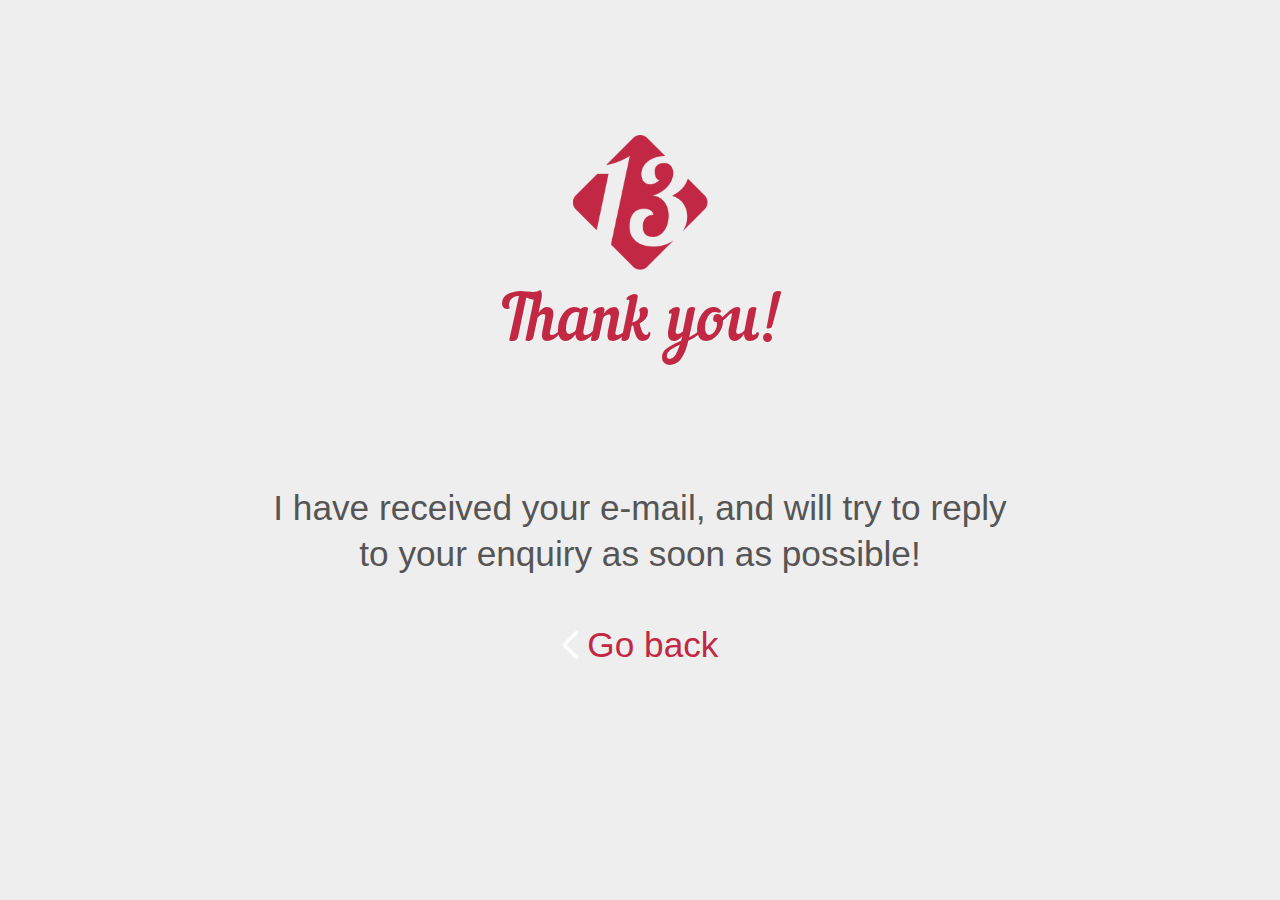
<file: inc/thanks.html>
<!doctype html>
<html>
<head>
	<meta charset="utf-8">
	<title>13 Colours - Thank you</title>
	<meta name="description" content="13 Colours is my (Irina Predescu) online porfolio and resume, showing my work as a web designer and front-end developer" />
  <meta name="viewport" content="initial-scale=1, width=device-width, maximum-scale=1, minimum-scale=1, user-scalable=no">
	<link rel="shortcut icon" id="favicon" href="images/favicon.png"> 
	<meta name="author" content="Irina Predescu">
	<link href='../css/style.css' rel='stylesheet' type='text/css'>
</head>
<body>

  <img src="../images/logo.png" alt="13 Colours | Home" id="logo" class="nav" data-index='1'/>

  <h1 class="page_title inc_page">Thank you!</h1>
  <p class="inc_page">I have received your e-mail, and will try to reply to your enquiry as soon as possible!<br/><br/><a href="../index.html" title="Back to the home page"/><img src="../images/arr_left_m.png"/> Go back</a></p>

</body>
</html>
</file>
<file: css/style.css>
button,input,optgroup,select,textarea{color:inherit;margin:0;-webkit-appearance:none}button{overflow:visible}button,select{text-transform:none}button,html input[type=button],input[type=reset],input[type=submit]{-webkit-appearance:button;cursor:pointer}button[disabled],html input[disabled]{cursor:default}button::-moz-focus-inner,input::-moz-focus-inner{border:0;padding:0}input{line-height:normal}input[type=checkbox],input[type=radio]{box-sizing:border-box;padding:0}input[type=number]::-webkit-inner-spin-button,input[type=number]::-webkit-outer-spin-button{height:auto}input[type=search]{-webkit-appearance:textfield;-moz-box-sizing:content-box;-webkit-box-sizing:content-box;box-sizing:content-box}input[type=search]::-webkit-search-cancel-button,input[type=search]::-webkit-search-decoration{-webkit-appearance:none}a,img{outline:none;border:none}@font-face{font-family:Nautilus;src:url(fonts/Nautilus.ttf) format('truetype'),url(fonts/Nautilus.otf) format('opentype')}@font-face{font-family:Roboto,sans-serif;src:url(fonts/Roboto-Thin_0.ttf) format('truetype')}body,html{background-color:#eee;color:#555;font-family:Roboto,Helvetica,Arial,sans-serif;font-weight:300;line-height:1.3;font-size:16px;text-align:center;-webkit-font-smoothing:antialiased;margin:0}#iefb{display:none}a:active,a:hover,a:link,a:visited{text-decoration:none;outline:0;border:none;color:#c22844}h1,h2{color:#c22844;font-family:Roboto,Helvetica,sans-serif;font-size:1.6em;font-weight:100;text-align:center}h2{font-size:1.2em;margin-top:20px}p{font-size:1.6em}hr{width:50%;position:absolute;left:25%;margin:0!important;display:none;z-index:30;border-top:1px solid #fff;border-left:transparent}hr:first-child{top:20%}hr:nth-child(4){bottom:26%}::-webkit-scrollbar{width:10px}::-webkit-scrollbar-track{background-color:#fff;border-radius:3px}.page1 ::-webkit-scrollbar-track,.page3 ::-webkit-scrollbar-track{background-color:#eee}::-webkit-scrollbar-thumb{border-radius:3px;background-color:#c22844}.main{width:100%;margin:0}.main>div{overflow:hidden;min-height:100%;height:auto}.main>div.page1>img{position:absolute;width:80%;left:10%}#panel_action{position:fixed;display:block;top:0;left:0;z-index:999;padding:20px;color:#555;cursor:pointer}#panel_action img{width:8px;height:14px;position:relative;top:1px}#panel_action span{color:#fff}.nav{width:40%;height:100%;top:0;left:0;position:fixed;display:block;z-index:900;background-color:#c22844;text-align:left;opacity:0;-webkit-transform:translateX(-100%);-moz-transform:translateX(-100%);-o-transform:translateX(-100%);transform:translateX(-100%);-webkit-transition:transform 300ms ease;-moz-transition:transform 300ms ease;-o-transition:transform 300ms ease;transition:transform 300ms ease}.nav.open{opacity:1;-webkit-transform:translateX(0%);-moz-transform:translateX(0);-o-transform:translateX(0);transform:translateX(0)}.nav a:first-child{margin-top:40px}.nav a{width:80%;padding:15px 0;margin:0 10%;display:block;font-family:Roboto,Helvetica,sans-serif;font-weight:300;font-size:1em;color:#fff;border-bottom:1px solid rgba(255,255,255,.5);cursor:pointer}.nav a.active{font-family:Roboto,Arial,sans-serif;font-weight:500;color:#fff}#logo{width:auto;max-width:300px;height:auto;max-height:15%;position:fixed;top:40px;right:20px;left:20px;margin:0 auto;z-index:300;display:block;background-color:transparent}.nav#logo{border-bottom:none;opacity:1;-webkit-transform:none;-moz-transform:none;-o-transform:none;transform:none}.page1,.page2,.page3,.page4{position:relative}.page1,.page3{background-color:#eee}.page2,.page4{background-color:#fff}.page_container{width:90%;height:70%;position:absolute;top:30%;bottom:0;margin:0 5%;display:block;overflow-x:hidden;overflow-y:scroll;-webkit-mask-image:-webkit-gradient(linear,left top,left bottom,color-stop(0,rgba(0,0,0,0)),color-stop(.03,rgba(0,0,0,1)),color-stop(.97,rgba(0,0,0,1)),color-stop(1,rgba(0,0,0,0)))}.page_title{width:100%;height:15%;display:block;margin:2% auto;font-family:Nautilus,Roboto,Arial,sans-serif;font-size:2em;color:#c22844;text-shadow:1px 1px 0 rgba(255,255,255,.6);text-align:center}.slider_replace{width:96%;height:auto;position:relative;top:50%;padding:5% 2%;-webkit-transform:translateY(-50%);-moz-transform:translateY(-50%);-o-transform:translateY(-50%);transform:translateY(-50%)}#hello1,.slider_replace{font-family:Roboto,Arial,sans-serif;font-weight:100;font-size:1.4em}.fill_color{width:530px;height:1px;display:block;position:relative;top:190px;left:50%;z-index:10;margin-left:-265px;background-color:#c22844}#hello2 img{width:auto;height:auto;max-width:540px;max-height:100%;position:absolute;z-index:20;top:11px;left:50%;margin-left:-270px}#scroll_down{width:100px;height:auto;position:absolute;left:50%;bottom:3%;margin-left:-50px;display:none;text-align:center}#scroll_down a{color:#555;display:block}#scroll_down img{position:relative;bottom:0}.p_item{width:20%;height:auto;position:relative;margin-left:10%;margin-right:10%;display:inline-block}.p_item:hover{cursor:pointer}.proj_info{width:58%;position:absolute;left:40%;top:50%;-webkit-transform:translateY(-50%);-moz-transform:translateY(-50%);-o-transform:translateY(-50%);transform:translateY(-50%)}.proj_title{display:block;font-size:1.2em;color:#c22844}.proj_desc{display:block;font-size:.8em}#project_view{position:fixed;left:50%;top:50%;opacity:0;display:none;z-index:1000;background-color:#fff;font-family:Helvetica,Arial,sans-serif;text-align:left}#proj_close{background:url(../images/close.png) 0 0/15px 15px no-repeat;width:15px;height:15px;position:absolute;right:0;margin:2.5%;cursor:pointer;z-index:1000}#proj_title{width:85%;height:7%;padding:1% 2.5%;font-size:1em;color:#c22844;text-transform:uppercase;position:relative;z-index:100}#proj_desc{width:95%;height:20%;padding:1% 2.5%;border-bottom:1px solid #ddd;font-size:.8em;color:#777;max-height:70px}#proj_gallery{width:95%;top:35%;bottom:8%;padding:10px 2.5%;text-align:center;position:absolute;overflow-y:scroll}.set{display:none}.proj_row{width:100%;height:auto;position:relative;text-align:center}.proj_column{display:inline-block;padding:5%;text-align:center;position:relative}.c30,.c50,.c70{width:90%}.proj_column p{font-size:1em}.proj_column img{max-width:100%;max-height:600px;height:auto}.proj_column_text{height:10%}#proj_next,#proj_prev{position:absolute;bottom:0;font-size:.8em;color:#777;cursor:pointer;padding-bottom:1%;padding-top:1%}#proj_prev{left:2.5%}#proj_next{right:2.5%}#proj_next:hover,#proj_prev:hover{cursor:pointer;color:#c22844}#proj_next img,#proj_prev img{width:15px;height:15px;position:relative;top:1px}#timeline{width:100%;height:70%;min-height:260px;position:relative;display:none}#time_bar{width:100%;height:4px;position:absolute;top:50%;margin-top:-2px;background-color:#c22844}.time_item{width:25%;height:50%;position:absolute;display:none;text-align:center}.time_item.animated{display:block}.time_item_text{width:100%;text-align:center;font-family:Roboto,Helvetica,sans-serif;font-weight:300;font-size:12px;color:#555}.time_item_text span{font-family:Roboto,Helvetica,sans-serif;font-weight:500;color:#c22844}.time_item_pin{width:30px;height:30px;position:absolute;left:50%;margin-left:-15px}#timeline .time_item:nth-child(2){left:0;top:0}#timeline .time_item:nth-child(3){left:25%;bottom:0}#timeline .time_item:nth-child(4){left:50%;top:0}#timeline .time_item:nth-child(5){left:75%;bottom:0}#timeline .time_item:nth-child(3) .time_item_text,#timeline .time_item:nth-child(5) .time_item_text{position:absolute;bottom:20px}#timeline .time_item:nth-child(2) .time_item_pin,#timeline .time_item:nth-child(4) .time_item_pin{top:100%;margin-top:-18px;-webkit-transform:rotateX(180deg);-moz-transform:rotateX(180deg);-o-transform:rotateX(180deg);transform:rotateX(180deg)}#timeline .time_item:nth-child(3) .time_item_pin,#timeline .time_item:nth-child(5) .time_item_pin{top:0;margin-top:-12px}#timeline_fb{width:100%;height:auto;position:relative;display:block}#timeline_fb .time_item{position:relative;display:inline-block;width:100%;margin:10px 0}.col5{width:49%;display:inline-block;margin:10px 0}.col5.lastcol{width:100%}.page4 form{width:90%;max-width:500px;margin:0 auto;color:#555}.page4 input,.page4 textarea{width:100%;height:16.6%;padding:5px 2%;margin-bottom:3.1%;-webkit-box-sizing:border-box;-moz-box-sizing:border-box;-o-box-sizing:border-box;box-sizing:border-box;background-color:#fff;border-radius:5px;border:1px solid #555;font-family:Roboto,Helvetica,sans-serif;font-size:.8em;font-weight:300;outline:0;box-shadow:none;resize:none}.page4 input:first-child{text-transform:capitalize}.page4 textarea{height:33.2%}.page4 input:focus,.page4 textarea:focus{border-color:#c22844;outline:0}.page4 button{width:100%;height:16.6%;padding:5px 2%;-webkit-box-sizing:border-box;-moz-box-sizing:border-box;-o-box-sizing:border-box;box-sizing:border-box;background-color:#c22844;border-radius:5px;border:none;cursor:pointer;font-family:Roboto,Helvetica,sans-serif;font-size:1em;font-weight:300;color:#fff;text-align:center}#contact_links{width:200px;margin:0 auto;text-align:center}#contact_links a{display:inline-block;width:40px;height:40px}#contact_links img{width:40px;height:40px}h1.inc_page{width:60%;left:20%;position:absolute;top:30%}p.inc_page{width:60%;left:20%;position:absolute;top:50%;text-align:center}.inc_page img{position:relative;top:2px}@media all and (min-height:350px){.page3 .bx-wrapper{top:38%}#proj_title{font-size:1.2em}#proj_desc{font-size:1em}}@media all and (min-height:500px){#logo{top:15%}p{font-size:2.2em}.page4 button,.page4 input,.page4 textarea{font-size:1.2em}#proj_title{font-size:1.4em}#proj_desc{font-size:1.2em}}@media all and (min-height:565px) and (min-width:768px){#scroll_down,hr{display:block}.page_title{height:20%;margin:1% 0;font-size:4em}}@media all and (min-height:600px){hr:first-child{top:26%}hr:nth-child(2){top:30%}.page1 .page_container,.page2 .page_container{overflow-y:hidden}#proj_desc{height:15%}#proj_gallery{top:28%}}@media all and (min-height:790px){#scroll_down{bottom:5%}.bx-wrapper .bx-viewport{height:200px!important}.page3 .page_container,.page4 .page_container{overflow-y:hidden}#proj_title{font-size:1.8em}#proj_desc{font-size:1.4em}}@media all and (min-width:590px){h1{font-size:2.6em}#panel_action{display:none}.nav{width:100%;height:50px;position:fixed;top:0;left:0;z-index:300;opacity:1;display:block;-webkit-transform:none;-moz-transform:none;-o-transform:none;transform:none;-webkit-transition:transform 300ms ease;-moz-transition:transform 300ms ease;-o-transition:transform 300ms ease;transition:transform 300ms ease;background-color:transparent;text-align:center!important}.nav a:first-child{margin-top:0}.nav a{width:60px;margin:0 15px;display:inline-block;padding:15px 5px;border-bottom:none;cursor:pointer;font-family:Roboto,Helvetica,sans-serif;font-weight:300;font-size:1em;color:#555}.nav a.active{border-bottom:2px solid #c22844;font-family:Roboto,Arial,sans-serif;font-weight:500;color:#c22844}.nav a:hover{border-bottom:2px solid #555}.nav a.active:hover{border-bottom:2px solid #c22844}.nav a.hinge{-webkit-animation-duration:1.5s}.bx-wrapper .bx-viewport li{height:auto}.time_item{font-size:15px}.proj_title{font-size:1.6em}.proj_desc{font-size:1em}.page4 form{width:100%}#proj_next,#proj_prev{font-size:1.2em}.time_item_text{font-size:14px}}@media all and (min-width:860px){.time_item{font-size:18px}#proj_desc{height:13%}}@media all and (min-width:1060px){#hello1{font-size:1.9em}.proj_title{font-size:1.8em}.proj_desc{font-size:1.2em}#proj_gallery{clear:both}.proj_column,.proj_row{float:left}.c50{width:40%}.c30{width:20%}.c70{width:60%}.col5,.col5.lastcol{width:19%}}@media all and (min-width:1440px){#timeline{display:block}#timeline_fb{display:none}.proj_title{font-size:2em}.proj_desc{font-size:1.4em}}
</file>
